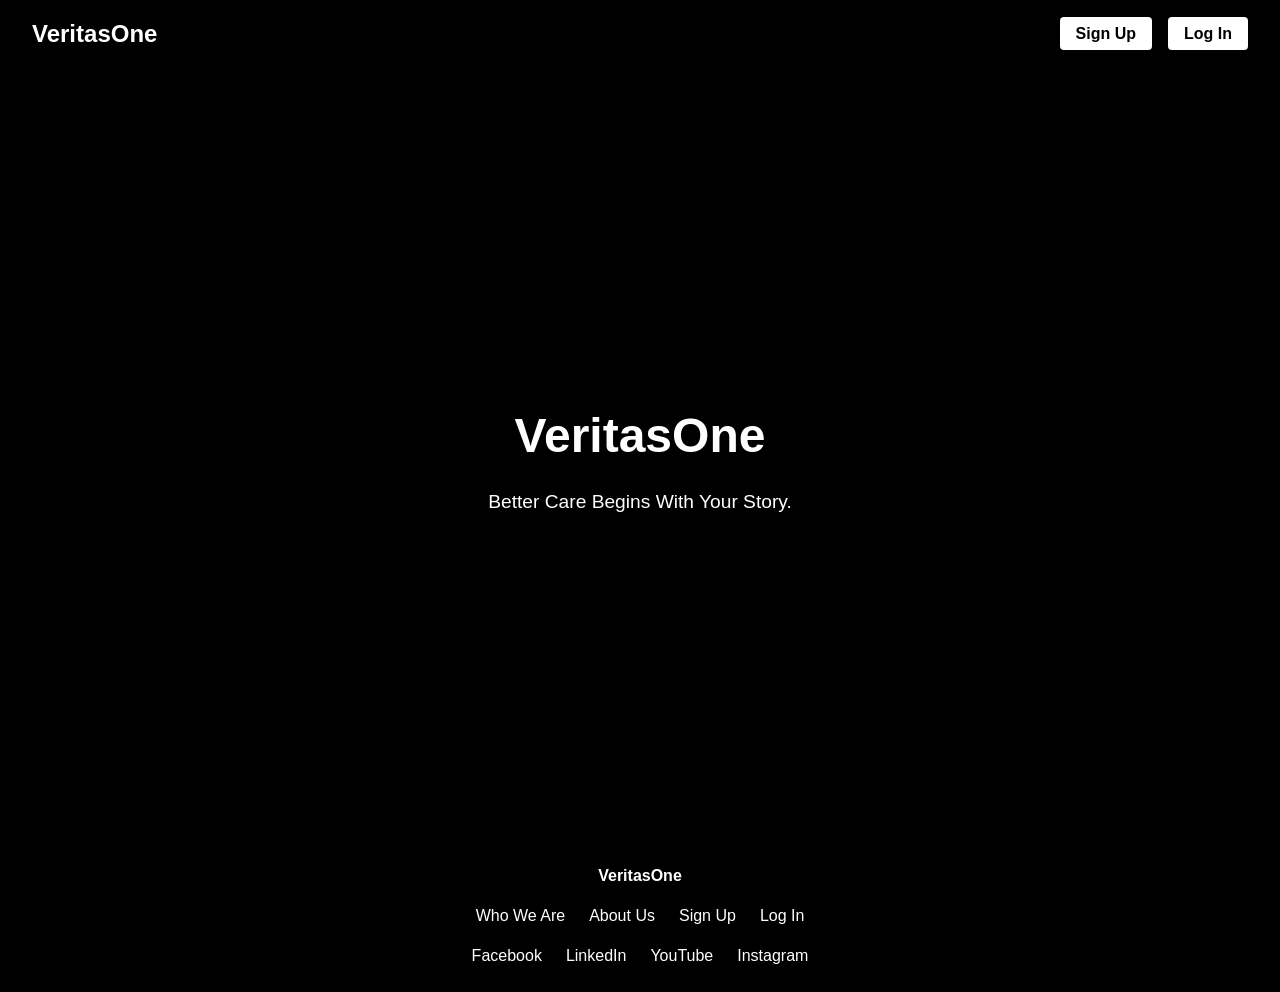
<file: live_front_end/index.html>
<!DOCTYPE html>
<html lang="en">
<head>
  <meta charset="UTF-8" />
  <title>VeritasOne</title>
  <link rel="stylesheet" href="styles.css" />
</head>
<body>

  <!-- Header -->
  <header>
    <div class="logo">VeritasOne</div>
    <nav>
      <ul>
        <li><a href="signup.html">Sign Up</a></li>
        <li><a href="login.html">Log In</a></li>
      </ul>
    </nav>
  </header>

  <!-- Landing Hero Section -->
  <main class="landing-hero">
    <h1>VeritasOne</h1>
    <p>Better Care Begins With Your Story.</p>
  </main>

  <!-- Footer -->
  <footer>
    <div class="footer-brand">VeritasOne</div>
    <ul class="footer-links">
      <li><a href="#">Who We Are</a></li>
      <li><a href="about.html">About Us</a></li>
      <li><a href="signup.html">Sign Up</a></li>
      <li><a href="login.html">Log In</a></li>
    </ul>

    <!-- Social Icons (replace '#' with real links) -->
    <ul class="social-icons">
      <li><a href="#">Facebook</a></li>
      <li><a href="#">LinkedIn</a></li>
      <li><a href="#">YouTube</a></li>
      <li><a href="#">Instagram</a></li>
    </ul>
  </footer>
</body>
</html>
</file>
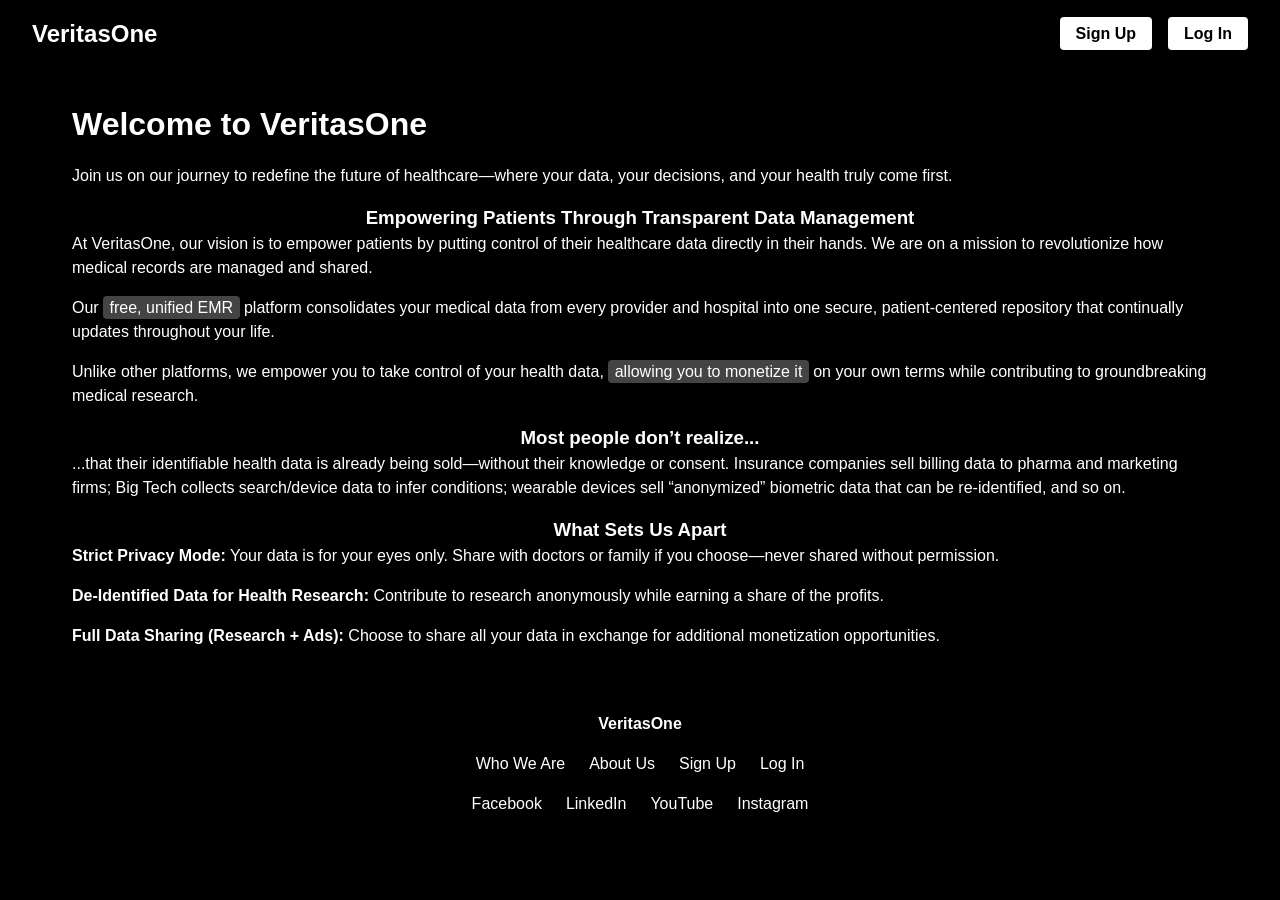
<file: live_front_end/about.html>
<!DOCTYPE html>
<html lang="en">
<head>
  <meta charset="UTF-8" />
  <title>About - VeritasOne</title>
  <link rel="stylesheet" href="styles.css" />
</head>
<body>
  <header>
    <div class="logo">VeritasOne</div>
    <nav>
      <ul>
        <li><a href="signup.html">Sign Up</a></li>
        <li><a href="login.html">Log In</a></li>
      </ul>
    </nav>
  </header>

  <main class="container about-section">
    <h2>Welcome to VeritasOne</h2>
    <p>Join us on our journey to redefine the future of healthcare—where your data, your decisions, and your health truly come first.</p>

    <h3>Empowering Patients Through Transparent Data Management</h3>
    <p>At VeritasOne, our vision is to empower patients by putting control of their healthcare data directly in their hands. We are on a mission to revolutionize how medical records are managed and shared.</p>

    <p>Our <span class="highlight">free, unified EMR</span> platform consolidates your medical data from every provider and hospital into one secure, patient‐centered repository that continually updates throughout your life.</p>

    <p>Unlike other platforms, we empower you to take control of your health data, <span class="highlight">allowing you to monetize it</span> on your own terms while contributing to groundbreaking medical research.</p>

    <h3>Most people don’t realize...</h3>
    <p>...that their identifiable health data is already being sold—without their knowledge or consent. Insurance companies sell billing data to pharma and marketing firms; Big Tech collects search/device data to infer conditions; wearable devices sell “anonymized” biometric data that can be re‐identified, and so on.</p>

    <h3>What Sets Us Apart</h3>
    <p><strong>Strict Privacy Mode:</strong> Your data is for your eyes only. Share with doctors or family if you choose—never shared without permission.</p>
    <p><strong>De‐Identified Data for Health Research:</strong> Contribute to research anonymously while earning a share of the profits.</p>
    <p><strong>Full Data Sharing (Research + Ads):</strong> Choose to share all your data in exchange for additional monetization opportunities.</p>
  </main>

  <footer>
    <div class="footer-brand">VeritasOne</div>
    <ul class="footer-links">
      <li><a href="#">Who We Are</a></li>
      <li><a href="about.html">About Us</a></li>
      <li><a href="signup.html">Sign Up</a></li>
      <li><a href="login.html">Log In</a></li>
    </ul>
    <ul class="social-icons">
      <li><a href="#">Facebook</a></li>
      <li><a href="#">LinkedIn</a></li>
      <li><a href="#">YouTube</a></li>
      <li><a href="#">Instagram</a></li>
    </ul>
  </footer>
</body>
</html>
</file>
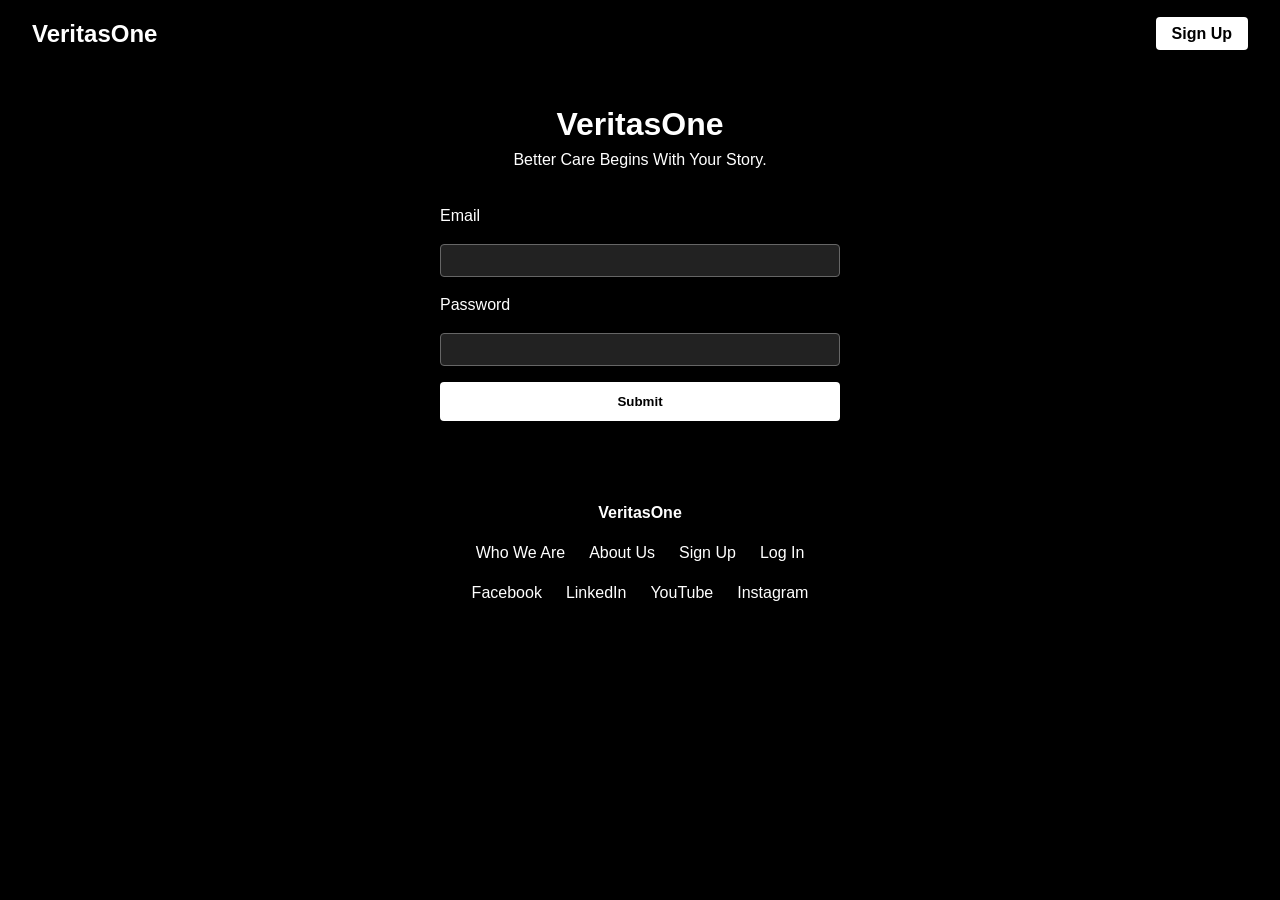
<file: live_front_end/login.html>
<!DOCTYPE html>
<html lang="en">
<head>
  <meta charset="UTF-8" />
  <title>Log In - VeritasOne</title>
  <link rel="stylesheet" href="styles.css" />
</head>
<body>
  <header>
    <div class="logo">VeritasOne</div>
    <nav>
      <ul>
        <li><a href="signup.html">Sign Up</a></li>
      </ul>
    </nav>
  </header>

  <main class="container">
    <h1>VeritasOne</h1>
    <p>Better Care Begins With Your Story.</p>

    <form action="#" method="POST">
      <label for="email">Email</label>
      <input type="email" id="email" name="email" required />

      <label for="password">Password</label>
      <input type="password" id="password" name="password" required />

      <button type="submit">Submit</button>
    </form>
  </main>

  <footer>
    <div class="footer-brand">VeritasOne</div>
    <ul class="footer-links">
      <li><a href="#">Who We Are</a></li>
      <li><a href="about.html">About Us</a></li>
      <li><a href="signup.html">Sign Up</a></li>
      <li><a href="login.html">Log In</a></li>
    </ul>
    <ul class="social-icons">
      <li><a href="#">Facebook</a></li>
      <li><a href="#">LinkedIn</a></li>
      <li><a href="#">YouTube</a></li>
      <li><a href="#">Instagram</a></li>
    </ul>
  </footer>
</body>
</html>
</file>
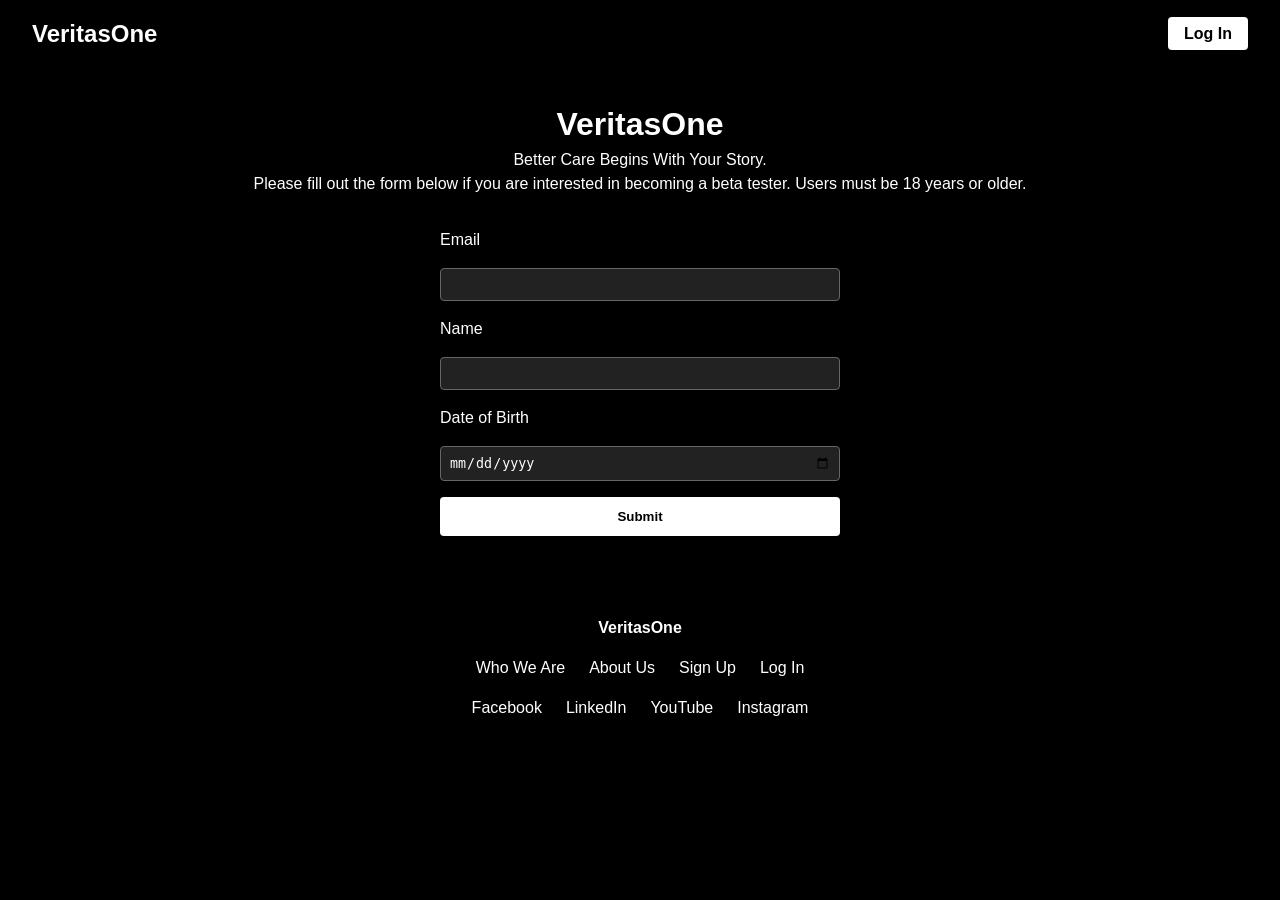
<file: live_front_end/signup.html>
<!DOCTYPE html>
<html lang="en">
<head>
  <meta charset="UTF-8" />
  <title>Sign Up - VeritasOne</title>
  <link rel="stylesheet" href="styles.css" />
</head>
<body>
  <header>
    <div class="logo">VeritasOne</div>
    <nav>
      <ul>
        <li><a href="login.html">Log In</a></li>
      </ul>
    </nav>
  </header>

  <main class="container">
    <h1>VeritasOne</h1>
    <p>Better Care Begins With Your Story.</p>

    <p>Please fill out the form below if you are interested in becoming a beta tester. Users must be 18 years or older.</p>

    <form action="#" method="POST">
      <label for="email">Email</label>
      <input type="email" id="email" name="email" required />

      <label for="name">Name</label>
      <input type="text" id="name" name="name" required />

      <label for="dob">Date of Birth</label>
      <input type="date" id="dob" name="dob" required />

      <button type="submit">Submit</button>
    </form>
  </main>

  <footer>
    <div class="footer-brand">VeritasOne</div>
    <ul class="footer-links">
      <li><a href="#">Who We Are</a></li>
      <li><a href="about.html">About Us</a></li>
      <li><a href="signup.html">Sign Up</a></li>
      <li><a href="login.html">Log In</a></li>
    </ul>
    <ul class="social-icons">
      <li><a href="#">Facebook</a></li>
      <li><a href="#">LinkedIn</a></li>
      <li><a href="#">YouTube</a></li>
      <li><a href="#">Instagram</a></li>
    </ul>
  </footer>
</body>
</html>
</file>
<file: live_front_end/styles.css>
/* styles.css */

/* 1. Reset & Global Styles */
* {
  margin: 0;
  padding: 0;
  box-sizing: border-box;
}

body {
  background-color: #000;
  color: #fff;
  font-family: Arial, sans-serif;
  line-height: 1.5;
}

/* 2. Header & Navigation */
header {
  display: flex;
  justify-content: space-between;
  align-items: center;
  padding: 1rem 2rem;
  background: #000;
}

header .logo {
  font-size: 1.5rem;
  font-weight: bold;
}

header nav ul {
  list-style: none;
  display: flex;
  gap: 1rem;
}

header nav ul li {
  margin: 0;
}

header nav ul li a {
  color: #000;
  background: #fff; /* White button */
  padding: 0.5rem 1rem;
  border-radius: 4px;
  text-decoration: none;
  font-weight: bold;
}

/* 3. Footer */
footer {
  display: flex;
  flex-direction: column;
  align-items: center;
  background: #000;
  padding: 1rem 2rem;
}

footer .footer-links,
footer .social-icons {
  display: flex;
  gap: 1.5rem;
  list-style: none;
  margin: 0.5rem 0;
}

footer .footer-links li a,
footer .social-icons li a {
  color: #fff;
  text-decoration: none;
  font-weight: 500;
}

.footer-brand {
  margin-bottom: 0.5rem;
  font-weight: bold;
}

/* 4. Utility classes */
.container {
  padding: 2rem;
  max-width: 1200px;
  margin: 0 auto;
  text-align: center; /* Adjust if needed */
}

/* 5. Landing Page Specifics */
.landing-hero {
  height: calc(100vh - 120px); /* subtract header/footer height as needed */
  display: flex;
  flex-direction: column;
  justify-content: center;
  align-items: center;
}

.landing-hero h1 {
  font-size: 3rem;
  margin-bottom: 1rem;
}

.landing-hero p {
  font-size: 1.2rem;
}

/* 6. About Page Specifics */
.about-section h2 {
  font-size: 2rem;
  margin-bottom: 1rem;
  text-align: left;
}

.about-section p {
  margin-bottom: 1rem;
  text-align: left;
}

.highlight {
  color: #fff;
  background-color: #444;
  padding: 0.2rem 0.4rem;
  border-radius: 4px;
}

/* 7. Forms (Sign Up / Log In) */
form {
  display: flex;
  flex-direction: column;
  max-width: 400px;
  margin: 2rem auto;
  gap: 1rem;
}

form label {
  text-align: left;
}

form input {
  padding: 0.5rem;
  border: 1px solid #666;
  border-radius: 4px;
  background: #222;
  color: #fff;
}

form button {
  padding: 0.75rem;
  background: #fff;
  color: #000;
  border: none;
  cursor: pointer;
  font-weight: bold;
  border-radius: 4px;
}

/* 8. User Profile Layout */
.profile-container {
  display: flex;
  min-height: calc(100vh - 120px); /* adjust for your header/footer */
}

/* Sidebar */
.sidebar {
  width: 250px;
  background: #111;
  padding: 1rem;
}

.profile-info {
  text-align: center;
  margin-bottom: 2rem;
}

.profile-info img {
  width: 80px;
  height: 80px;
  object-fit: cover;
  border-radius: 50%;
  margin-bottom: 0.5rem;
}

.profile-info h2 {
  margin: 0.5rem 0;
  font-size: 1.2rem;
}

.profile-info p {
  margin: 0.25rem 0;
}

.sidebar nav ul {
  list-style: none;
  padding: 0;
}

.sidebar nav ul li {
  margin: 0.5rem 0;
}

.sidebar nav ul li a {
  color: #fff;
  text-decoration: none;
  font-weight: 500;
}

/* Main Profile Content */
.main-content {
  flex: 1;
  padding: 1rem;
}

.records-table {
  width: 100%;
  border-collapse: collapse;
}

.records-table th,
.records-table td {
  border: 1px solid #444;
  padding: 0.5rem;
  text-align: left;
}

.records-table th {
  background: #222;
  font-weight: 600;
}
</file>
